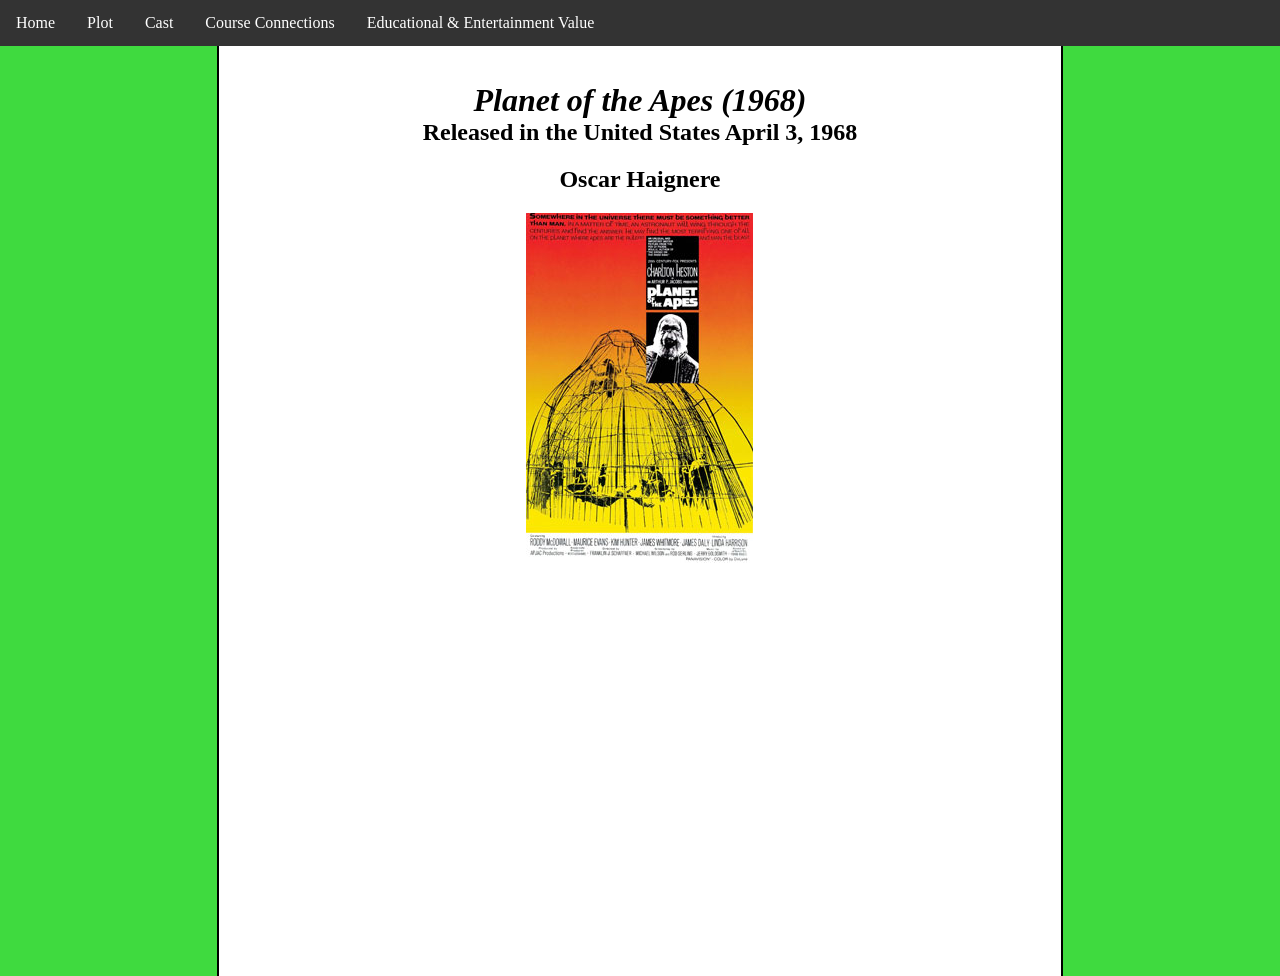
<file: website_for_fifth/website_for_fifth/index.html>
<!DOCTYPE html>
<html>
    <head>
        <title>Le Website</title>
        <link rel="stylesheet" href="styles.css">
    </head>
    <body>
        <ul class="header">
            <li><a href="index.html">Home</a></li>
            <li><a href="plot.html">Plot</a></li>
            <li><a href="cast.html">Cast</a></li>
            <li><a href="about.html">Course Connections</a></li>
            <li><a href="values.html">Educational & Entertainment Value</a></li>
        </ul>
        <div class="box">
            <div class="column1"></div>
            <div class="column2" style="text-align: center;">
                <h1 style="margin-bottom: 0;"><i>Planet of the Apes (1968)</i></h1>
                <h2 style="margin-top: 0;">Released in the United States April 3, 1968</h2>
                <h2 style="margin-top: 10px;">Oscar Haignere</h2>
                <img src="images/PlanetoftheapesPoster.jpg" alt="Rusted out statue of liberty">
            </p></div>
            <div class="column3"></div>
        </div>
</html>
</file>
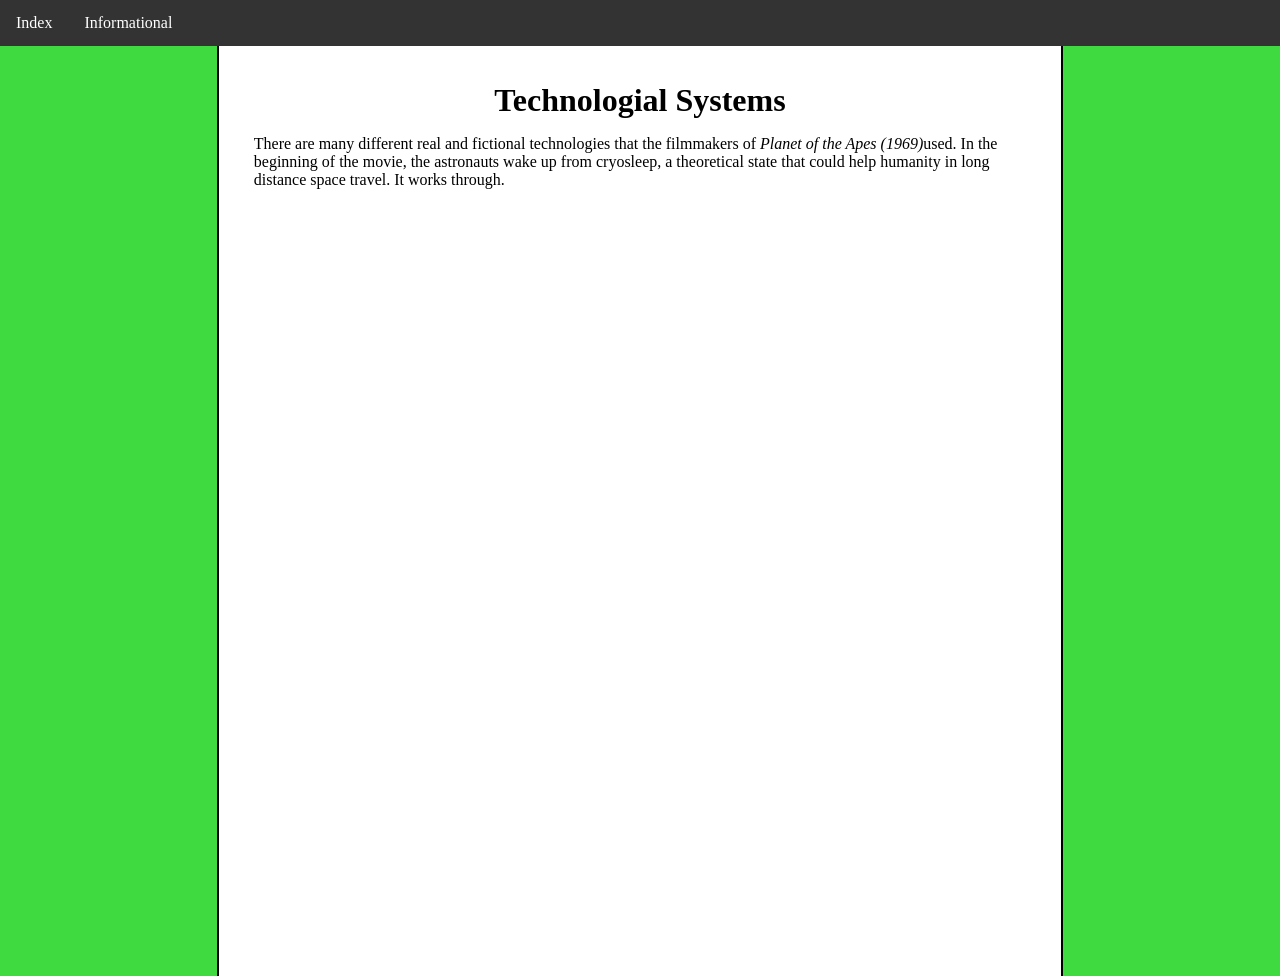
<file: website_for_fifth/about.html>
<!DOCTYPE html>
<html>
    <head>
        <title>Le Website 2</title>
        <link rel="stylesheet" href="styles.css">
    </head>
    <body>
        <ul>
            <li><a href="index.html">Index</a></li>
            <li><a href="about.html">Informational</a></li>
        </ul>
        <div class="box">
            <div class="column1"></div>
            <div class="column2">
                <h1 style="text-align: center; margin-bottom: 0;">Technologial Systems</h1>
                <p>There are many different real and fictional technologies that the filmmakers of <i>Planet of the Apes (1969)</i>used. In the beginning of the movie,
                the astronauts wake up from cryosleep, a theoretical state that could help humanity in long distance space travel. It works through.</p>
            </div>
            <div class="column3"></div>
        </div>
</html>
</file>
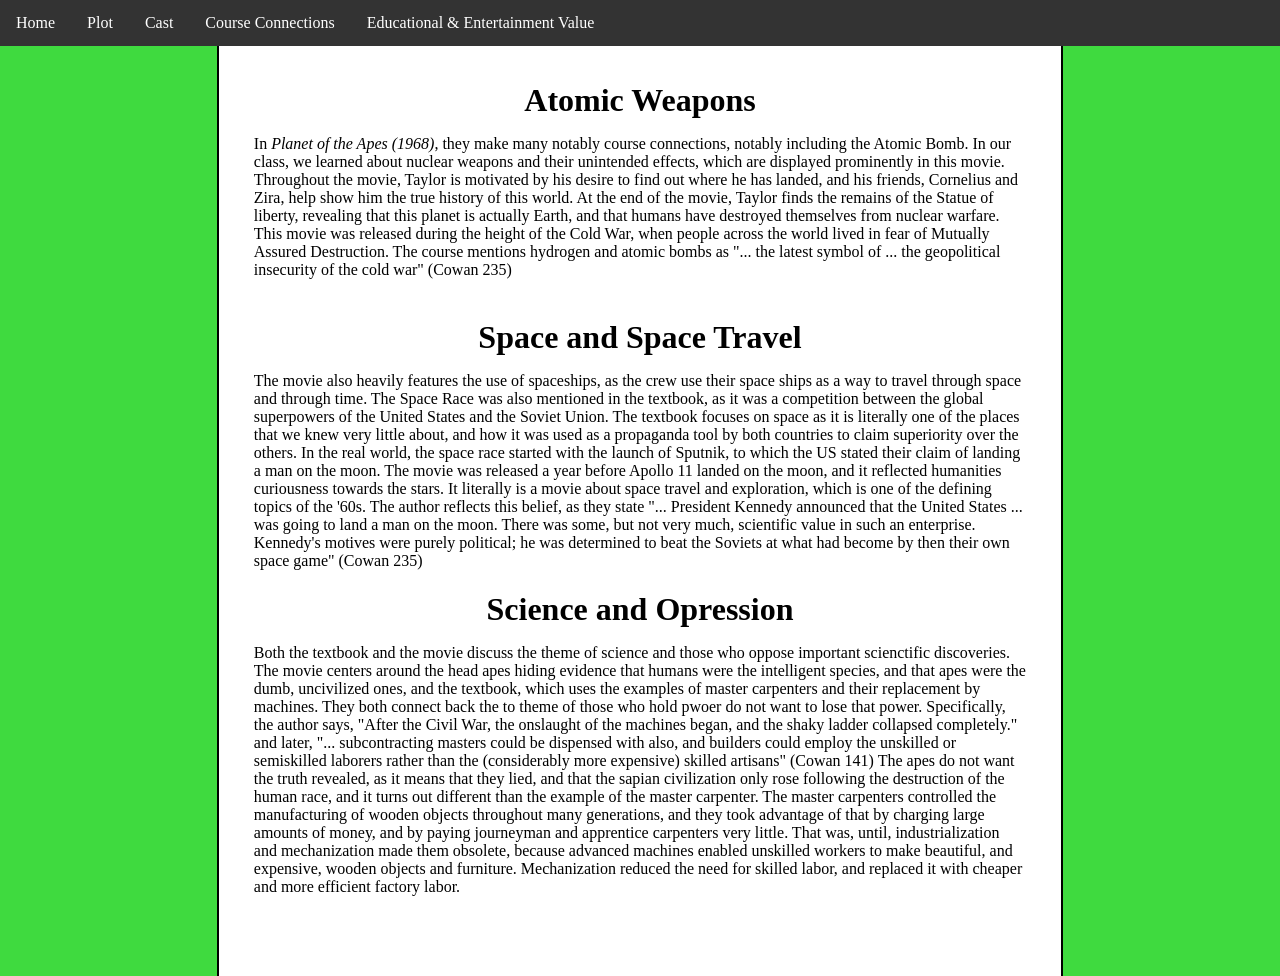
<file: website_for_fifth/website_for_fifth/about.html>
<!DOCTYPE html>
<html>
    <head>
        <title>Le Website 2</title>
        <link rel="stylesheet" href="styles.css">
    </head>
    <body>
        <ul class="header">
            <li><a href="index.html">Home</a></li>
            <li><a href="plot.html">Plot</a></li>
            <li><a href="cast.html">Cast</a></li>
            <li><a href="about.html">Course Connections</a></li>
            <li><a href="values.html">Educational & Entertainment Value</a></li>
        </ul>
        <div class="box">
            <div class="column1"></div>
            <div class="column2">
                <h1 style="text-align: center; margin-bottom: 0;">Atomic Weapons</h1>
                    <p>In <i>Planet of the Apes (1968)</i>, they make many notably course connections, notably including the Atomic Bomb. In our class, we learned about nuclear 
                    weapons and their unintended effects, which are displayed prominently in this movie. Throughout the movie, Taylor is motivated by his desire to find out where
                    he has landed, and his friends, Cornelius and Zira, help show him the true history of this world. At the end of the movie, Taylor finds the remains of the Statue
                    of liberty, revealing that this planet is actually Earth, and that humans have destroyed themselves from nuclear warfare. This movie was released during the height
                    of the Cold War, when people across the world lived in fear of Mutually Assured Destruction. The course mentions hydrogen and atomic bombs as "... the latest symbol of
                    ... the geopolitical insecurity of the cold war" (Cowan 235) <br><br></p>
                <h1 style="text-align: center; margin-bottom: 0;">Space and Space Travel</h1>
                <p>
                    The movie also heavily features the use of spaceships, as the crew use their space ships as a way to travel through space and through time. The Space Race 
                    was also mentioned in the textbook, as it was a competition between the global superpowers of the United States and the Soviet Union. The textbook focuses
                    on space as it is literally one of the places that we knew very little about, and how it was used as a propaganda tool by both countries to claim superiority
                    over the others. In the real world, the space race started with the launch of Sputnik, to which the US stated their claim of landing a man on the moon. The movie
                    was released a year before Apollo 11 landed on the moon, and it reflected humanities curiousness towards the stars. It literally is a movie about space travel and 
                    exploration, which is one of the defining topics of the '60s. The author reflects this belief, as they state "... President Kennedy announced that the United States ... 
                    was going to land a man on the moon. There was some, but not very much, scientific value in such an enterprise. Kennedy's motives were purely political; he was determined
                    to beat the Soviets at what had become by then their own space game" (Cowan 235)
                </p>
                <h1 style="text-align: center; margin-bottom: 0;">Science and Opression</h1>
                <p>
                    Both the textbook and the movie discuss the theme of science and those who oppose important scienctific discoveries. The movie centers around the head apes hiding evidence
                    that humans were the intelligent species, and that apes were the dumb, uncivilized ones, and the textbook, which uses the examples of master carpenters and 
                    their replacement by machines. They both connect back the to theme of those who hold pwoer do not want to lose that power. Specifically, 
                    the author says, "After the Civil War, the onslaught of the machines began, and the shaky ladder collapsed completely." and later, "... subcontracting masters could 
                    be dispensed with also, and builders could employ the unskilled or semiskilled laborers rather than the (considerably more expensive) skilled artisans" (Cowan 141) 
                    The apes do not want the truth revealed, as it means that they lied, and that the sapian civilization only rose following the destruction of the human race, and it turns out different than the example
                    of the master carpenter. The master carpenters controlled the manufacturing of wooden objects throughout many generations, and they took advantage of that by charging 
                    large amounts of money, and by paying journeyman and apprentice carpenters very little. That was, until, industrialization and mechanization made them obsolete, because 
                    advanced machines enabled unskilled workers to make beautiful, and expensive, wooden objects and furniture. Mechanization reduced the need for skilled labor, and replaced
                    it with cheaper and more efficient factory labor.
                </p>
            </div>
            <div class="column3"></div>
        </div>
</html>
</file>
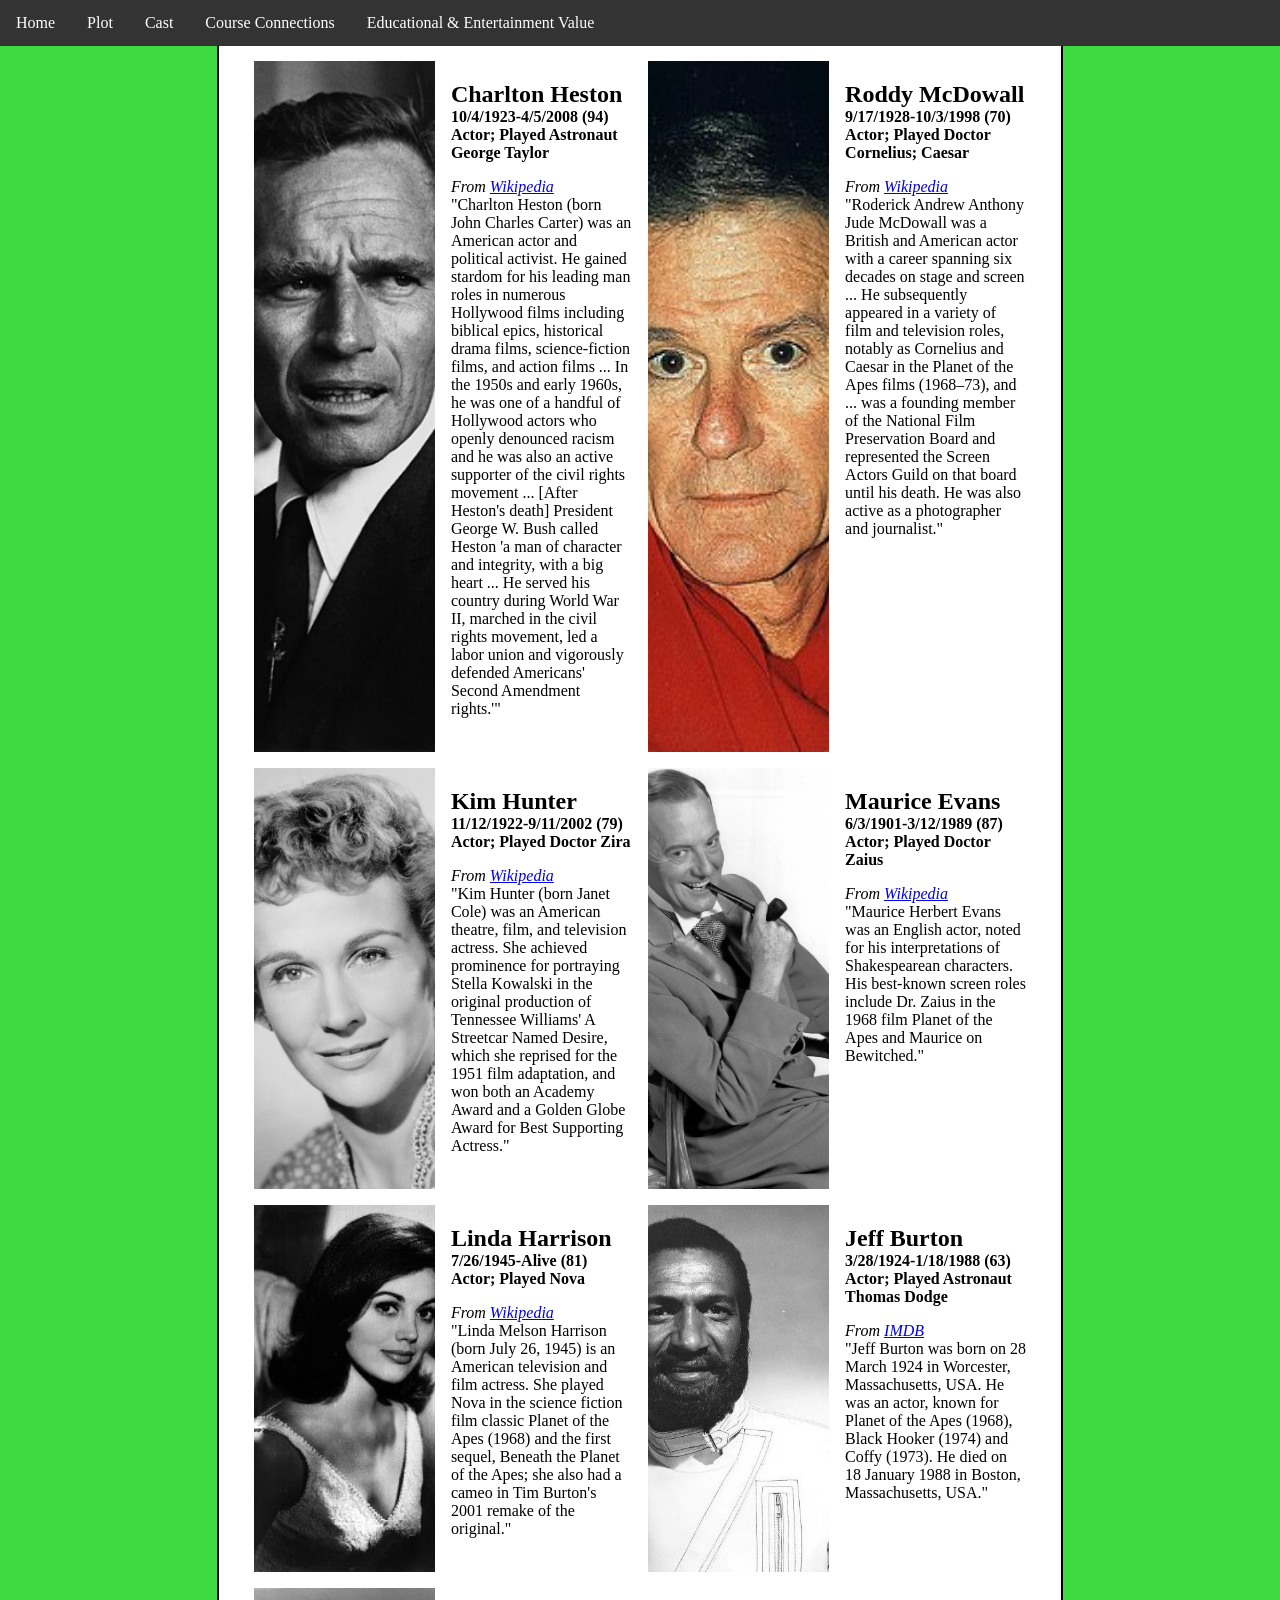
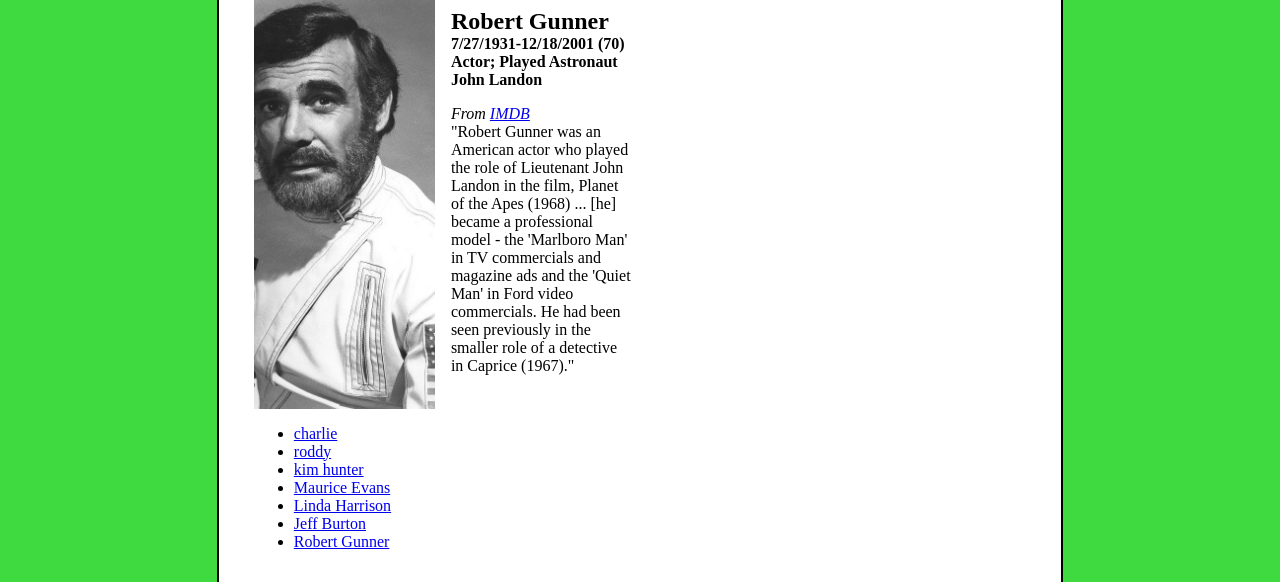
<file: website_for_fifth/website_for_fifth/cast.html>
<!DOCTYPE html>
<html>
    <head>
        <title>Le Website 2</title>
        <link rel="stylesheet" href="styles.css">
    </head>
    <body>
        <ul class="header">
            <li><a href="index.html">Home</a></li>
            <li><a href="plot.html">Plot</a></li>
            <li><a href="cast.html">Cast</a></li>
            <li><a href="about.html">Course Connections</a></li>
            <li><a href="values.html">Educational & Entertainment Value</a></li>
        </ul>
        <div class="box">
            <div class="column1"></div>
            <div class="column2">
                <div class="grid-container">
                    <div class="grid-image">
                        <a href="#charltonheston">
                            <img src="images/charltonheston.jpg" alt="An image of Charlton Heston">
                        </a>
                    </div>
                    <div class="grid-bio">
                        <h2 style="margin-bottom: 0;">Charlton Heston</h2>
                        <h4 style="margin-top: 0; margin-bottom: 0;">10/4/1923-4/5/2008 (94)<br>Actor; Played Astronaut George Taylor</h4>
                        <p><i>From <a href="https://en.wikipedia.org/wiki/Charlton_Heston">Wikipedia</a></i><br>"Charlton Heston (born John Charles Carter) was an American actor and political activist. 
                            He gained stardom for his leading man roles in numerous Hollywood films including biblical epics, historical drama films, science-fiction films, 
                            and action films ... In the 1950s and early 1960s, he was one of a handful of Hollywood actors who openly denounced racism and he was also an active 
                            supporter of the civil rights movement ... [After Heston's death] President George W. Bush called Heston 'a man of character and integrity, with a big heart ... He served his country during World War II, 
                            marched in the civil rights movement, led a labor union and vigorously defended Americans' Second Amendment rights.'"<br><br>
                        </p>
                    </div>
                    <div class="grid-image">
                        <a href="#rdowall">
                            <img src="images/roddymcdowall.jpg" alt="An image of Roddy McDowall">
                        </a>
                    </div>
                    <div class="grid-bio">
                        <h2 style="margin-bottom: 0;">Roddy McDowall</h2>
                        <h4 style="margin-top: 0; margin-bottom: 0;">9/17/1928-10/3/1998 (70)<br>Actor; Played Doctor Cornelius; Caesar</h4>
                        <p><i>From <a href="https://en.wikipedia.org/wiki/Roddy_McDowall">Wikipedia</a></i><br>"Roderick Andrew Anthony Jude McDowall was a British and American actor with a career spanning six decades 
                            on stage and screen ... He subsequently appeared in a variety of film and television roles, notably as Cornelius and Caesar in the Planet of the Apes films (1968–73), and ... was a founding 
                            member of the National Film Preservation Board and represented the Screen Actors Guild on that board until his death. He was also active as a photographer and journalist."<br><br>
                    </div>
                    <div class="grid-image">
                        <a href="#khunter">
                            <img src="images/khunter.jpg" alt="An image of Kim Hunter">
                        </a>
                    </div>
                    <div class="grid-bio">
                        <h2 style="margin-bottom: 0;">Kim Hunter</h2>
                        <h4 style="margin-top: 0; margin-bottom: 0;">11/12/1922-9/11/2002 (79)<br>Actor; Played Doctor Zira</h4>
                        <p><i>From <a href="https://en.wikipedia.org/wiki/Kim_Hunter">Wikipedia</a></i><br>
                            "Kim Hunter (born Janet Cole) was an American theatre, film, and television actress. She achieved prominence for portraying Stella Kowalski in the original production of 
                            Tennessee Williams' A Streetcar Named Desire, which she reprised for the 1951 film adaptation, and won both an Academy Award and a Golden Globe Award for Best Supporting 
                            Actress."<br><br>
                    </div>
                    <div class="grid-image">
                        <a href="#mevans">
                            <img src="images/mauriceevans.JPG" alt="An image of Maurice Evans">
                        </a>
                    </div>
                    <div class="grid-bio">
                        <h2 style="margin-bottom: 0;">Maurice Evans</h2>
                        <h4 style="margin-top: 0; margin-bottom: 0;">6/3/1901-3/12/1989 (87)<br>Actor; Played Doctor Zaius</h4>
                        <p><i>From <a href="https://en.wikipedia.org/wiki/Maurice_Evans_(actor)">Wikipedia</a></i><br>
                            "Maurice Herbert Evans was an English actor, noted for his interpretations of Shakespearean characters. His best-known screen roles include 
                            Dr. Zaius in the 1968 film Planet of the Apes and Maurice on Bewitched."<br><br>
                    </div>
                    <div class="grid-image">
                        <a href="#lharrison">
                            <img src="images/lharrison.jpg" alt="An image of Linda Harrison">
                        </a>
                    </div>
                    <div class="grid-bio">
                        <h2 style="margin-bottom: 0;">Linda Harrison</h2>
                        <h4 style="margin-top: 0; margin-bottom: 0;">7/26/1945-Alive (81)<br>Actor; Played Nova</h4>
                        <p><i>From <a href="https://en.wikipedia.org/wiki/Linda_Harrison">Wikipedia</a></i><br>
                            "Linda Melson Harrison (born July 26, 1945) is an American television and film actress. She played Nova in the science fiction film classic Planet of the Apes 
                            (1968) and the first sequel, Beneath the Planet of the Apes; she also had a cameo in Tim Burton's 2001 remake of the original."<br><br>
                    </div>
                    <div class="grid-image">
                        <a href="#jburton">
                            <img src="images/jburton.jpg" alt="An image of Jeff Burton">
                        </a>
                    </div>
                    <div class="grid-bio">
                        <h2 style="margin-bottom: 0;">Jeff Burton</h2>
                        <h4 style="margin-top: 0; margin-bottom: 0;">3/28/1924-1/18/1988 (63)<br>Actor; Played Astronaut Thomas Dodge</h4>
                        <p><i>From <a href="https://www.imdb.com/name/nm0123613/">IMDB</a></i><br>
                            "Jeff Burton was born on 28 March 1924 in Worcester, Massachusetts, USA. He was an actor, known for Planet of the Apes (1968), Black Hooker (1974) and Coffy (1973). 
                            He died on 18 January 1988 in Boston, Massachusetts, USA."<br><br>
                    </div>
                    <div class="grid-image">
                        <a href="#rgunner">
                            <img src="images/rgunner.jpg" alt="An image of Robert Gunner">
                        </a>
                    </div>
                    <div class="grid-bio">
                        <h2 style="margin-bottom: 0;">Robert Gunner</h2>
                        <h4 style="margin-top: 0; margin-bottom: 0;">7/27/1931-12/18/2001 (70)<br>Actor; Played Astronaut John Landon</h4>
                        <p><i>From <a href="https://www.imdb.com/name/nm0348248/">IMDB</a></i><br>
                            "Robert Gunner was an American actor who played the role of Lieutenant John Landon in the film, Planet of the Apes (1968) ... [he] became a professional model - the 'Marlboro Man' in TV commercials and magazine ads and the 
                            'Quiet Man' in Ford video commercials. He had been seen previously in the smaller role of a detective in Caprice (1967)."<br><br>
                    </div>
                </div>
                <ul>
                    <li id="charltonheston"><a href="https://en.wikipedia.org/wiki/File:CharltonHestonCivilRightsMarch1963Retouched.jpg">charlie</a></li>
                    <li id="rdowall"><a href="https://commons.wikimedia.org/wiki/File:Roddy_McDowall_1997.jpg">roddy</a></li>
                    <li id="khunter"><a href="https://commons.wikimedia.org/wiki/File:Kim_Hunter_Money,_Women_and_Guns_still_(cropped).jpg">kim hunter</a></li>
                    <li id="mevans"><a href="https://commons.wikimedia.org/wiki/File:Maurice_evans_1956.JPG">Maurice Evans</a></li>
                    <li id="lharrison"><a href="https://en.wikipedia.org/wiki/File:Linda_Harrison_-_early_studio_publicity_headshot_ca_1966.jpg">Linda Harrison</a></li>
                    <li id="jburton"><a href="https://www.imdb.com/name/nm0123613/mediaviewer/rm2208182272/?ref_=nm_ov_ph">Jeff Burton</a></li>
                    <li id="rgunner"><a href="https://www.imdb.com/name/nm0348248/mediaviewer/rm2308845568/?ref_=nm_ov_ph">Robert Gunner</a></li>

                </ul>
            </div>
            <div class="column3"></div>
        </div>
</html>
</file>
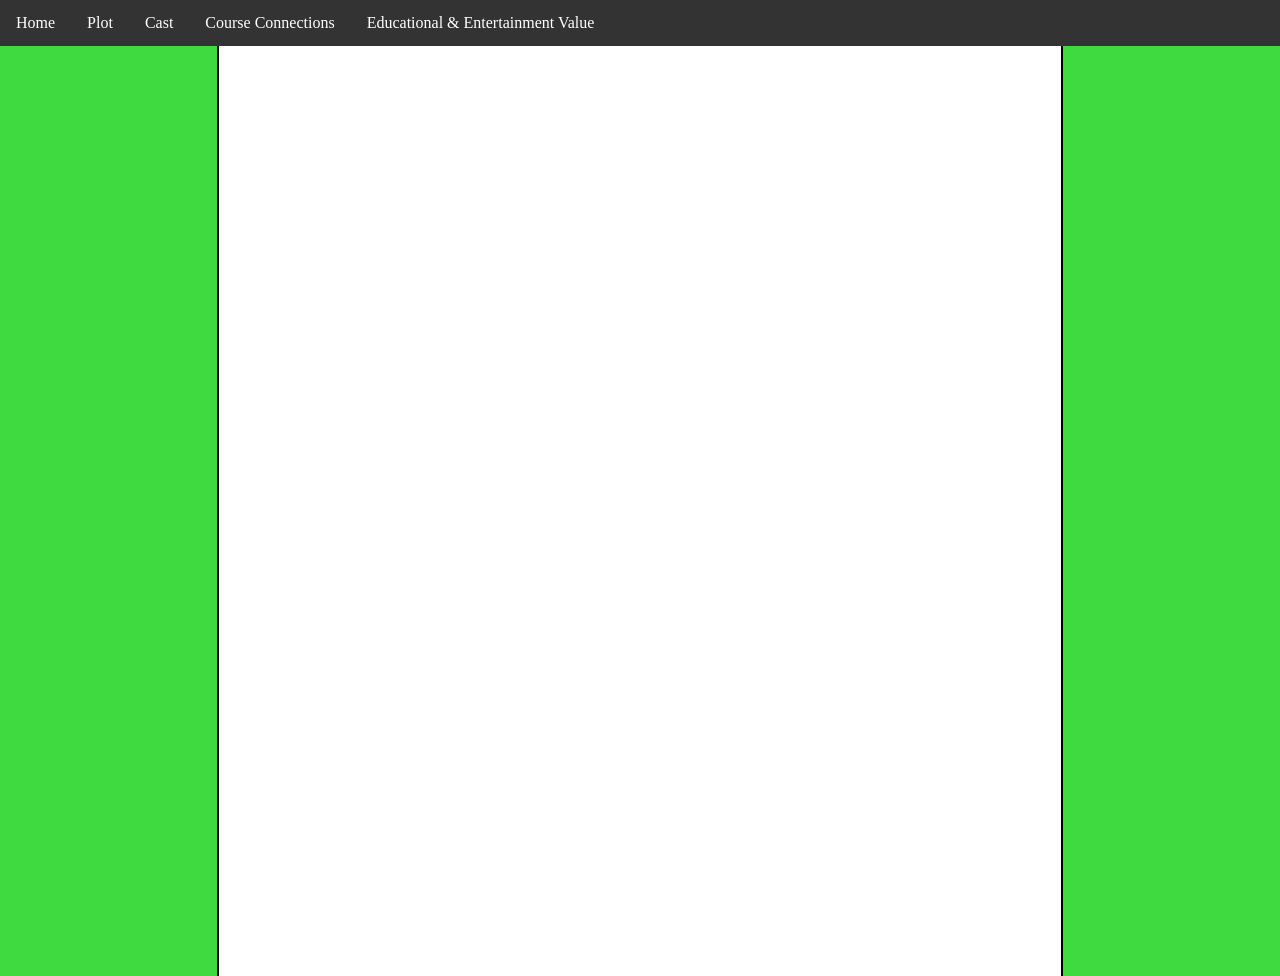
<file: website_for_fifth/website_for_fifth/example.html>
<!DOCTYPE html>
<html>
    <head>
        <title>Le Website 2</title>
        <link rel="stylesheet" href="styles.css">
    </head>
    <body>
        <ul class="header">
            <li><a href="index.html">Home</a></li>
            <li><a href="plot.html">Plot</a></li>
            <li><a href="cast.html">Cast</a></li>
            <li><a href="about.html">Course Connections</a></li>
            <li><a href="values.html">Educational & Entertainment Value</a></li>
        </ul>
        <div class="box">
            <div class="column1"></div>
            <div class="column2"></div>
            <div class="column3"></div>
        </div>
</html>
</file>
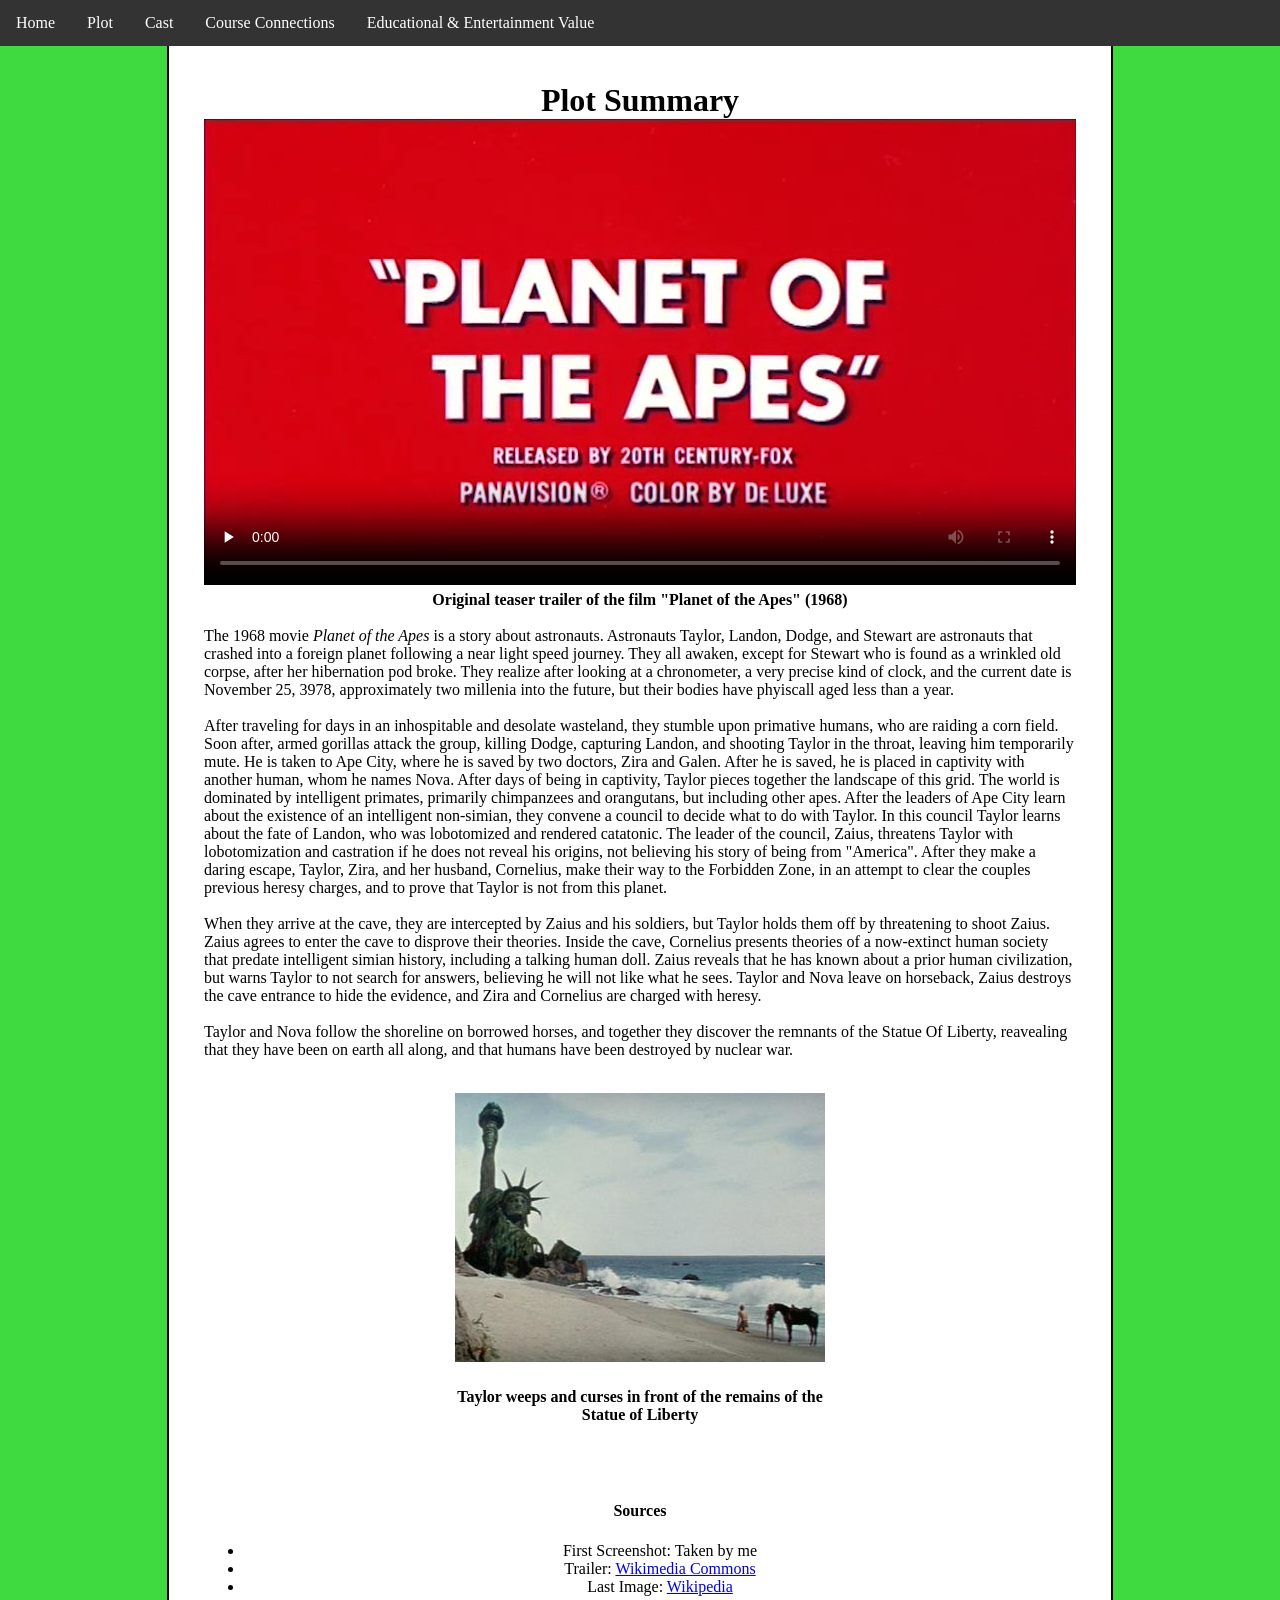
<file: website_for_fifth/website_for_fifth/plot.html>
<!DOCTYPE html>
<html>
    <head>
        <title>Le Website</title>
        <link rel="stylesheet" href="styles.css">
    </head>
    <body>
        <ul class="header">
            <li><a href="index.html">Home</a></li>
            <li><a href="plot.html">Plot</a></li>
            <li><a href="cast.html">Cast</a></li>
            <li><a href="about.html">Course Connections</a></li>
            <li><a href="values.html">Educational & Entertainment Value</a></li>
        </ul>
        <div class="box">
            <div class="column1"></div>
            <div class="column2" style="text-align: center;">
                <h1 style="margin-bottom: 0;">Plot Summary</h1>
                <video width="872" height="466" controls preload="none" poster="images/teaser_img.jpg">
                    <source src="https://upload.wikimedia.org/wikipedia/commons/f/f1/Planet_of_the_Apes_%281968%29_-_Teaser_Trailer.webm" type="video/webm">
                    <a href="https://en.wikipedia.org/wiki/File:Planet_of_the_Apes_(1968)_-_Teaser_Trailer.webm">View the video on Wikimedia Commons</a>
                </video>
                <h4 style="margin-top: 2px; margin-bottom: 0;">Original teaser trailer of the film "Planet of the Apes" (1968)</h4>
                <p style="text-align: left; margin-top: 0;"><br>The 1968 movie <i>Planet of the Apes</i> is a story about astronauts. Astronauts Taylor, Landon, Dodge, and Stewart 
                are astronauts that crashed into a foreign planet following a near light speed journey. They all awaken, except for Stewart who is found as a wrinkled old corpse,
                after her hibernation pod broke. They realize after looking at a chronometer, a very precise kind of clock, and the current date is November 25, 3978, approximately
                two millenia into the future, but their bodies have phyiscall aged less than a year.<br><br>After traveling for days in an inhospitable and desolate wasteland, 
                they stumble upon primative humans, who are raiding a corn field. Soon after, armed gorillas attack the group, killing Dodge, capturing Landon, and shooting Taylor in the throat, leaving him temporarily mute. He is taken to Ape City,
                where he is saved by two doctors, Zira and Galen. After he is saved, he is placed in captivity with another human, whom he names Nova. 
                After days of being in captivity, Taylor pieces together the landscape of this grid. The world is dominated
                by intelligent primates, primarily chimpanzees and orangutans, but including other apes. After the leaders of Ape City learn about the existence of an intelligent 
                non-simian, they convene a council to decide what to do with Taylor. In this council Taylor learns about the fate of Landon, who was lobotomized and rendered 
                catatonic. The leader of the council, Zaius, threatens Taylor with lobotomization and castration if he does not reveal his origins, not believing his story of
                being from "America". After they make a daring escape, Taylor, Zira, and her husband, Cornelius, make their way to the Forbidden Zone, in an attempt to clear the 
                couples previous heresy charges, and to prove that Taylor is not from this planet. <br><br>When they arrive at the cave, they are intercepted by Zaius and his soldiers, 
                but Taylor holds them off by threatening to shoot Zaius. Zaius agrees to enter the cave to disprove their theories. Inside the cave, Cornelius presents theories of
                a now-extinct human society that predate intelligent simian history, including a talking human doll. Zaius reveals that he has known about a prior human civilization,
                but warns Taylor to not search for answers, believing he will not like what he sees. Taylor and Nova leave on horseback, Zaius destroys the cave entrance to hide the evidence, 
                and Zira and Cornelius are charged with heresy. <br><br> Taylor and Nova follow the shoreline on borrowed horses, and together they discover the remnants of the Statue Of Liberty,
                reavealing that they have been on earth all along, and that humans have been destroyed by nuclear war. <br><br><div style="text-align: center;"><img src="images/Potaending.jpg">
                <h4>Taylor weeps and curses in front of the remains of the <br>Statue of Liberty</h4></div><br><br>
                <h4>Sources</h4>
                <ul>
                    
                    <li>First Screenshot: Taken by me</li>
                    <li>Trailer: <a href="https://en.wikipedia.org/wiki/File:Planet_of_the_Apes_(1968)_-_Teaser_Trailer.webm">Wikimedia Commons</a></li>
                    <li>Last Image: <a href="https://en.wikipedia.org/wiki/File:Potaending.jpg">Wikipedia</a></li>
                </ul>
            </p></div>
            <div class="column3"></div>
        </div>
</html>
</file>
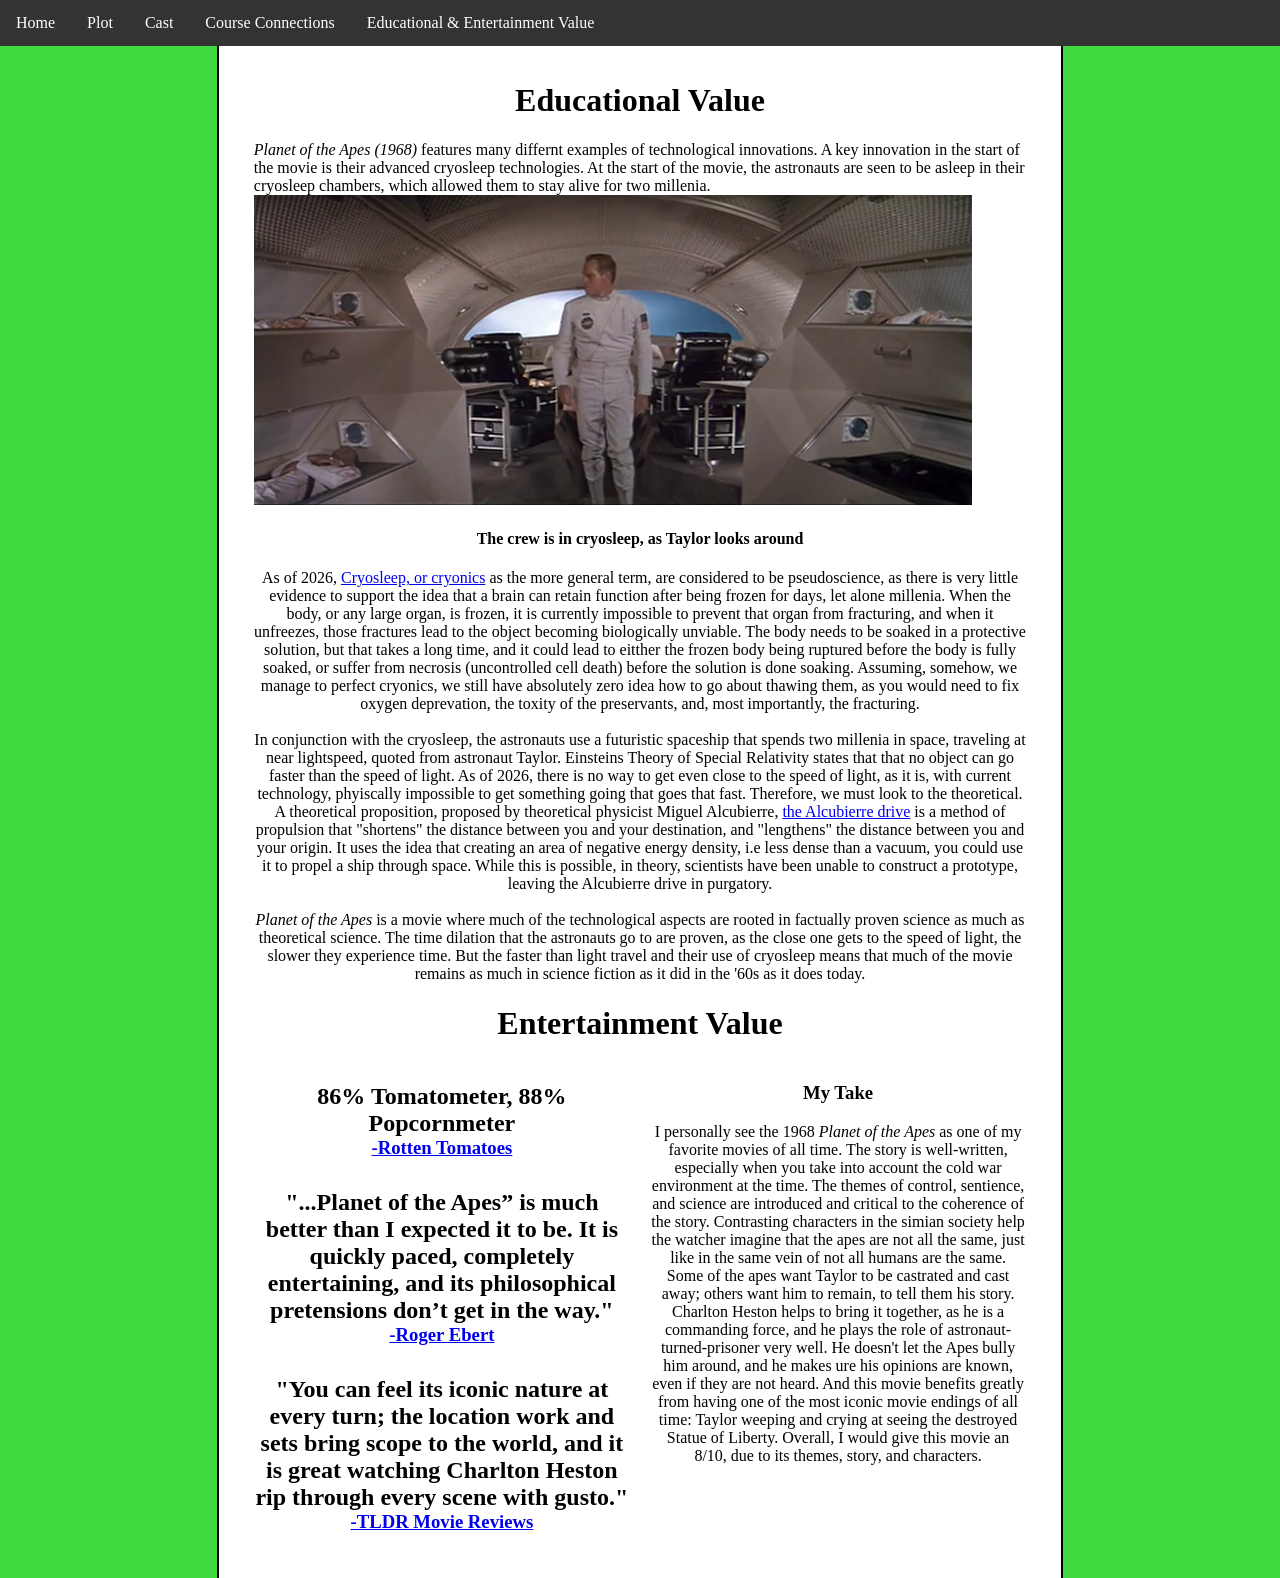
<file: website_for_fifth/website_for_fifth/values.html>
<!DOCTYPE html>
<html>
    <head>
        <title>Le Website</title>
        <link rel="stylesheet" href="styles.css">
    </head>
    <body>
        <ul class="header">
            <li><a href="index.html">Home</a></li>
            <li><a href="plot.html">Plot</a></li>
            <li><a href="cast.html">Cast</a></li>
            <li><a href="about.html">Course Connections</a></li>
            <li><a href="values.html">Educational & Entertainment Value</a></li>
        </ul>
        <div class="box">
            <div class="column1"></div>
            <div class="column2" style="text-align: center;">
            <h1>Educational Value</h1>
            <p style="text-align: left;">
                    <i>Planet of the Apes (1968)</i> features many differnt examples of technological innovations. A key innovation in the start of the movie is their advanced
                cryosleep technologies. At the start of the movie, the astronauts are seen to be asleep in their cryosleep chambers, which allowed them to stay alive for two 
                millenia.<br><img src="images/cryo.png"><h4>The crew is in cryosleep, as Taylor looks around</h4> As of 2026, <a href="https://www.kcl.ac.uk/archive/news/lsm/newsrecords/2016/nov/cryonics-and-the-brain-professor-clive-coen-outlines-the-risks">Cryosleep, or cryonics</a> as the more general term, are considered to be pseudoscience, as there is very little evidence to support the idea
                that a brain can retain function after being frozen for days, let alone millenia. When the body, or any large organ, is frozen, it is currently impossible to 
                prevent that organ from fracturing, and when it unfreezes, those fractures lead to the object becoming biologically unviable. The body needs to be soaked in a 
                protective solution, but that takes a long time, and it could lead to eitther the frozen body being ruptured before the body is fully soaked, or suffer from 
                necrosis (uncontrolled cell death) before the solution is done soaking. Assuming, somehow, we manage to
                perfect cryonics, we still have absolutely zero idea how to go about thawing them, as you would need to fix oxygen deprevation, the toxity of the preservants, 
                and, most importantly, the fracturing. <br><br>In conjunction with the cryosleep, the astronauts use a futuristic spaceship that spends two millenia in space,
                traveling at near lightspeed, quoted from astronaut Taylor. Einsteins Theory of Special Relativity states that that no object can go faster than the speed of light.
                As of 2026, there is no way to get even close to the speed of light, as it is, with current technology, phyiscally
                impossible to get something going that goes that fast. Therefore, we must look to the theoretical. A theoretical proposition, proposed by theoretical physicist Miguel Alcubierre, <a href="https://www.sciencealert.com/scientists-are-starting-to-take-warp-drives-seriously-especially-this-one-concept">the Alcubierre drive</a> is a 
                method of propulsion that "shortens" the distance between you and your destination, and "lengthens" the distance between you and your origin. It uses the idea that 
                creating an area of negative energy density, i.e less dense than a vacuum, you could use it to propel a ship through space. While this is possible, in theory, scientists
                have been unable to construct a prototype, leaving the Alcubierre drive in purgatory.<br><br>
                <i>Planet of the Apes</i> is a movie where much of the technological aspects are rooted in factually proven science as much as theoretical science. The time dilation that
                the astronauts go to are proven, as the close one gets to the speed of light, the slower they experience time. But the faster than light travel and their use of cryosleep means
                that much of the movie remains as much in science fiction as it did in the '60s as it does today.
                
            </p>
            <h1>Entertainment Value</h1>
            <div class="container">
                <div>
                    <h2 style="margin-bottom: 0;">86% Tomatometer, 88% Popcornmeter</h2>
                    <h3 style="margin-top: 0; margin-bottom: 30px;"><a href="https://www.rottentomatoes.com/m/1016397-planet_of_the_apes">-Rotten Tomatoes</a></h3>
                    <h2 style="margin-bottom: 0;">"...Planet of the Apes” is much better than I expected it to be. It is quickly paced, completely entertaining, and its philosophical pretensions don’t get in the way."</h2>
                    <h3 style="margin-top: 0; margin-bottom: 30px;"><a href="https://www.rogerebert.com/reviews/planet-of-the-apes-1968">-Roger Ebert</a></h3>
                    <h2 style="margin-bottom: 0;">"You can feel its iconic nature at every turn; the location work and sets bring scope to the world, and it is great watching Charlton Heston rip through every scene with gusto."</h2>
                    <h3 style="margin-top: 0; margin-bottom: 30px;"><a href="https://tldrmoviereviews.com/2024/05/14/planet-of-the-apes-1968-review-exploring-the-past/">-TLDR Movie Reviews</a></h3>
                </div>
                <div>
                    <h3>My Take</h3>
                    <p>
                        I personally see the 1968 <i>Planet of the Apes</i> as one of my favorite movies of all time. The story is well-written, especially when you take into 
                        account the cold war environment at the time. The themes of control, sentience, and science are introduced and critical to the coherence of the story.
                        Contrasting characters in the simian society help the watcher imagine that the apes are not all the same, just like in the same vein of not all humans are the same.
                        Some of the apes want Taylor to be castrated and cast away; others want him to remain, to tell them his story. Charlton Heston helps to bring it together, as he is 
                        a commanding force, and he plays the role of astronaut-turned-prisoner very well. He doesn't let the Apes bully him around, and he makes ure his opinions are known, 
                        even if they are not heard. And this movie benefits greatly from having one of the most iconic movie endings of all time: Taylor weeping and crying at seeing the
                        destroyed Statue of Liberty. Overall, I would give this movie an 8/10, due to its themes, story, and characters.
                    </p>
                </div>
            </div>
            </div>
            <div class="column3"></div>
        </div>
</html>
</file>
<file: website_for_fifth/website_for_fifth/styles.css>
body {
  margin: 0
}

.header {
    position: sticky;
    top: 0;
    list-style-type: none;
    margin: 0;
    padding: 0;
    overflow: hidden;
    background-color: #333333;
}

.header li {
    margin: auto;
    float: left;
    align-items: center;
}

.header li a {
    display: block;
    color: white;
    text-align: center;
    padding: 14px 16px;
    text-decoration: none;
}

.header li a:hover {
    background-color: #111111;
}

.style {
    display: flex;
    justify-content: center;
}

.box {
  display: grid;       /* Aligns children side-by-side */
  grid-template-columns: 3fr 11fr 3fr;           /* Adds space between columns */
  gap: 20px;
  overflow-wrap: break-word;
  word-break: normal;
}

.grid-container {
  display: grid;
  grid-template-columns: repeat(4, minmax(0, 1fr));
  gap: 16px;
}

.grid-image {
  width: 100%;
  height: 100%;
  object-fit: cover;
}

.grid-image img {
  width: 100%;
  height: 100%;
  object-fit: cover;
}

.container {
  display: grid;
  grid-template-columns: 1fr 1fr; /* Creates two equal-width columns */
  gap: 20px; /* Optional spacing between sections */
}

.column1 {
  flex: 1;             /* Forces all three columns to have equal width */
  padding: 15px;
  background-color: #3fda3f;
  border-right: 2px solid #000000;
  min-height: 100vh;
  margin-left: 0;
}
.column2 {
  flex: 1;             /* Forces all three columns to have equal width */
  padding: 15px;
  background-color: #FFFFFF;
}
.column3 {
  flex: 1;             /* Forces all three columns to have equal width */
  padding: 15px;
  border-left: 2px solid #000000;
  background-color: #3fda3f;
  min-height: 100vh;
}
</file>
<file: website_for_fifth/styles.css>
body {
  margin: 0
}

ul {
    position: sticky;
    top: 0;
    list-style-type: none;
    margin: 0;
    padding: 0;
    overflow: hidden;
    background-color: #333333;
}

ul li {
    margin: auto;
    float: left;
    align-items: center;
}

ul li a {
    display: block;
    color: white;
    text-align: center;
    padding: 14px 16px;
    text-decoration: none;
}

ul li a:hover {
    background-color: #111111;
}

.style {
    display: flex;
    justify-content: center;
}

.box {
  display: grid;       /* Aligns children side-by-side */
  grid-template-columns: 3fr 11fr 3fr;           /* Adds space between columns */
  gap: 20px;
  overflow-wrap: break-word;
  word-break: normal;
}

.column1 {
  flex: 1;             /* Forces all three columns to have equal width */
  padding: 15px;
  background-color: #3fda3f;
  border-right: 2px solid #000000;
  min-height: 100vh;
  margin-left: 0;
}
.column2 {
  flex: 1;             /* Forces all three columns to have equal width */
  padding: 15px;
  background-color: #FFFFFF;
}
.column3 {
  flex: 1;             /* Forces all three columns to have equal width */
  padding: 15px;
  border-left: 2px solid #000000;
  background-color: #3fda3f;
  min-height: 100vh;
}
</file>
